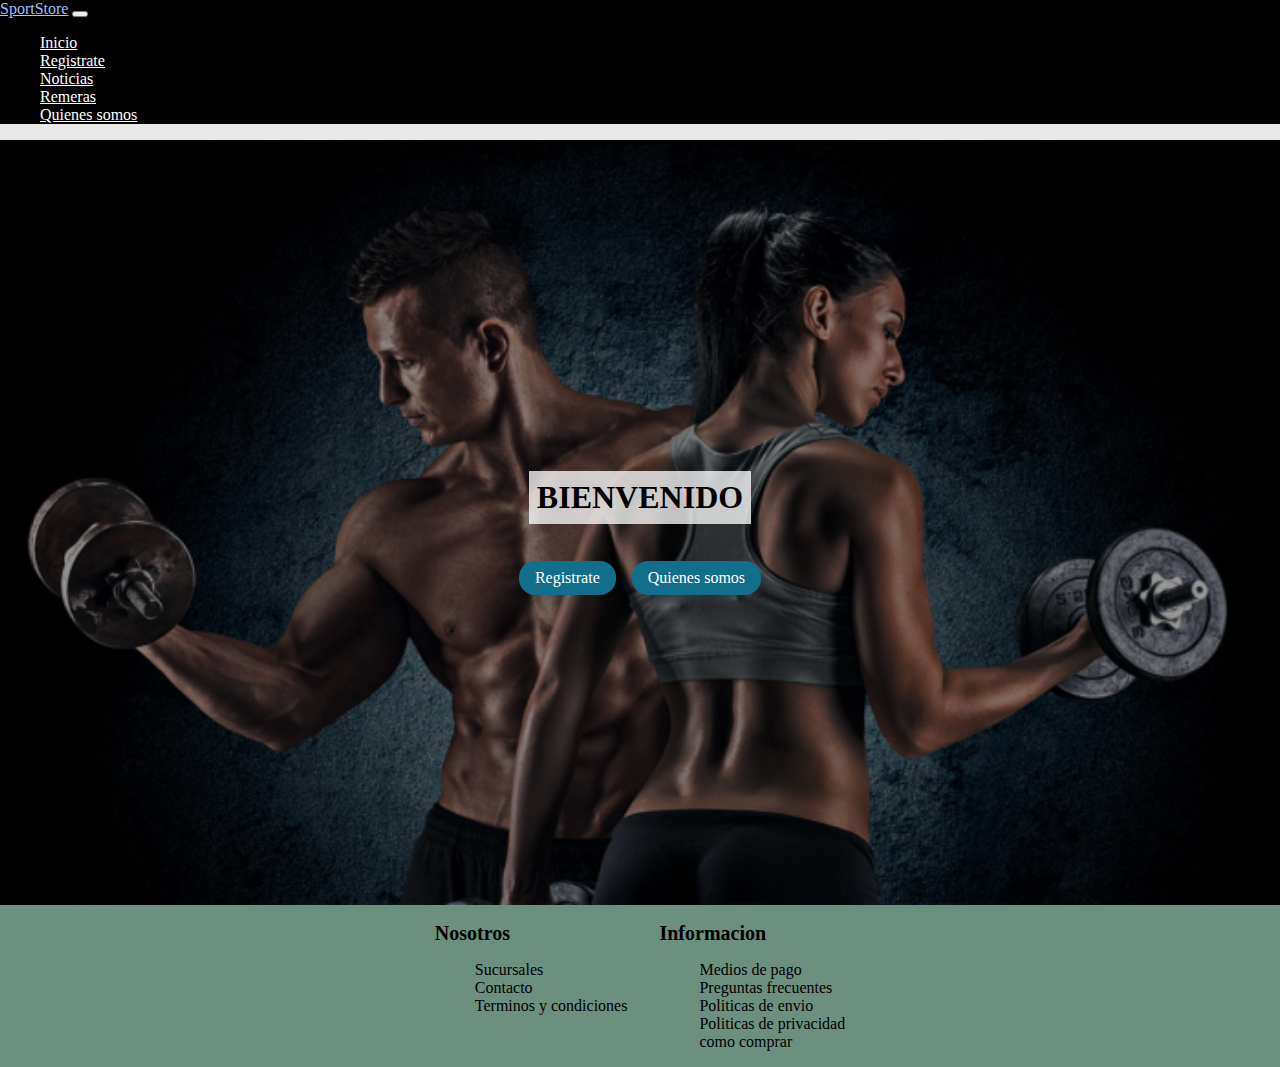
<file: index.html>
<!DOCTYPE html>
<html lang="es">
<head>
    <meta charset="UTF-8">
    <meta name="viewport" content="width=device-width, initial-scale=1.0">
    <title>SportStore</title>
    <meta name="description" content="Todo Para Vivir el Deporte. Las Mejores Marcas Están En Sportline. Comprá Desde Tu Casa. Calzado, Indumentaria Y Accesorios Deportivos Para Vos. 3, 6 y 12 cuotas. Ofertas.">
    <meta name="keywords" content="comprar, calzado, remeras, accesorios, ofertas, deportes, mejores marcas, indumentaria">
    <link href="https://cdn.jsdelivr.net/npm/bootstrap@5.3.2/dist/css/bootstrap.min.css" rel="stylesheet" integrity="sha384-T3c6CoIi6uLrA9TneNEoa7RxnatzjcDSCmG1MXxSR1GAsXEV/Dwwykc2MPK8M2HN" crossorigin="anonymous">
    <link rel="stylesheet" href="./css/estilos.css">
</head>
<body>

    <header>
        <nav class="navbar navbar-expand-lg" data-bs-theme="dark">
            <div class="container-fluid">
              <a class="navbar-brand" href="index.html">SportStore</a>
              <button class="navbar-toggler" type="button" data-bs-toggle="collapse" data-bs-target="#navbarNav" aria-controls="navbarNav" aria-expanded="false" aria-label="Toggle navigation">
                <span class="navbar-toggler-icon"></span>
              </button>
              <div class="collapse navbar-collapse" id="navbarNav">
                <ul class="navbar-nav">
                  <li class="nav-item">
                    <a class="nav-link" aria-current="page" href="index.html">Inicio</a>
                  </li>
                  <li class="nav-item">
                    <a class="nav-link" href="./archivos.html/registrate.html">Registrate</a>
                  </li>
                  <li class="nav-item">
                    <a class="nav-link" href="./archivos.html/noticias.html">Noticias</a>
                  </li>
                  <li class="nav-item">
                    <a class="nav-link" href="./archivos.html/remeras.html">Remeras</a>
                  </li>
                  <li class="nav-item">
                    <a class="nav-link" href="./archivos.html/quienes-somos.html">Quienes somos</a>
                  </li>
                </ul>
              </div>
            </div>
          </nav>
    </header>

    <main> 
      <div class="div">
        <h1 class="titulo">BIENVENIDO</h1>
        <div class="botones">
          <a class="boton" href="./archivos.html/registrate.html">Registrate</a>
          <a class="boton" href="./archivos.html/quienes-somos.html">Quienes somos</a>
        </div>
      </div>
    </main>

    <footer class="footer">
        <div> 
          <h2>Nosotros</h2>
            <ul>
              <li>Sucursales</li>
              <li>Contacto</li>
              <li>Terminos y condiciones</li>
            </ul>
        </div>
        <div>
          <h2>Informacion</h2> 
              <ul>
                  <li>Medios de pago</li>
                  <li>Preguntas frecuentes</li>
                  <li>Politicas de envio</li>
                  <li>Politicas de privacidad</li>
                  <li>como comprar</li>
              </ul>
        </div>    
      </footer>






    <script src="https://cdn.jsdelivr.net/npm/bootstrap@5.3.2/dist/js/bootstrap.bundle.min.js" integrity="sha384-C6RzsynM9kWDrMNeT87bh95OGNyZPhcTNXj1NW7RuBCsyN/o0jlpcV8Qyq46cDfL" crossorigin="anonymous"></script>      
</body>
</html>
</file>
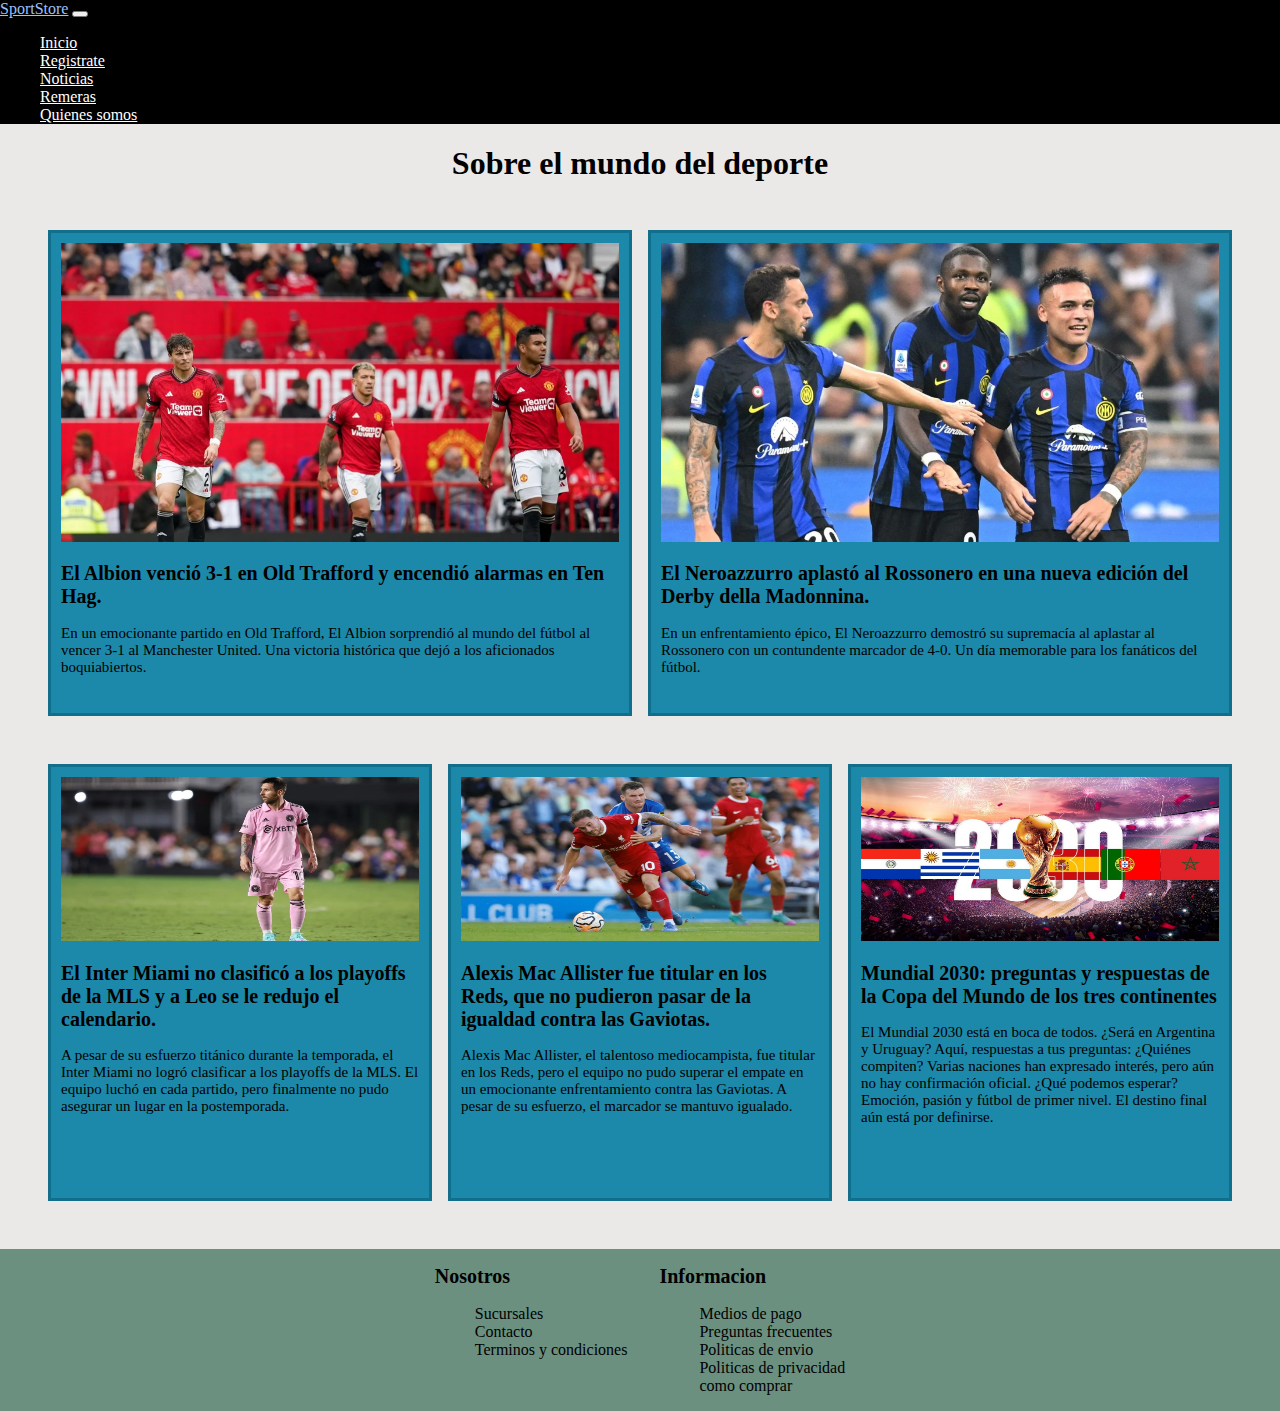
<file: archivos.html/noticias.html>
<!DOCTYPE html>
<html lang="es">
<head>
    <meta charset="UTF-8">
    <meta name="viewport" content="width=device-width, initial-scale=1.0">
    <title>Noticias</title>
    <meta name="description" content="diario deportivo líder en Argentina. Noticias deportivas de: Fútbol local e internacional, Selección Nacional">
    <meta name="keywords" content="noticias, futbol, tenis, basquet, deportes, ultimas noticias, el mundo del deporte, deposrtes, internacional, Mundial">
    <link href="https://cdn.jsdelivr.net/npm/bootstrap@5.3.2/dist/css/bootstrap.min.css" rel="stylesheet" integrity="sha384-T3c6CoIi6uLrA9TneNEoa7RxnatzjcDSCmG1MXxSR1GAsXEV/Dwwykc2MPK8M2HN" crossorigin="anonymous">
    <link rel="stylesheet" href="../css/estilos.css">
</head>
<body>
    <header>
      <nav class="navbar navbar-expand-lg " data-bs-theme="dark">
        <div class="container-fluid">
          <a class="navbar-brand" href="../index.html">SportStore</a>
          <button class="navbar-toggler" type="button" data-bs-toggle="collapse" data-bs-target="#navbarNav" aria-controls="navbarNav" aria-expanded="false" aria-label="Toggle navigation">
            <span class="navbar-toggler-icon"></span>
          </button>
          <div class="collapse navbar-collapse" id="navbarNav">
            <ul class="navbar-nav">
              <li class="nav-item">
                <a class="nav-link" aria-current="page" href="../index.html">Inicio</a>
              </li>
              <li class="nav-item">
                <a class="nav-link" href="./registrate.html">Registrate</a>
              </li>
              <li class="nav-item">
                <a class="nav-link" href="./noticias.html">Noticias</a>
              </li>
              <li class="nav-item">
                <a class="nav-link" href="./remeras.html">Remeras</a>
              </li>
              <li class="nav-item">
                <a class="nav-link" href="./quienes-somos.html">Quienes somos</a>
              </li>
            </ul>
          </div>
        </div>
      </nav>
    </header>

    <main>
      <h1 class="margin-extra pepe">Sobre el mundo del deporte</h1>
      <section class="tarjetas grid">
        <div class="tarjeta tarjeta1">
          <a href=""><img src="../imgagenes/noti1.png" alt="Imagen"></a>
          <h2>El Albion venció 3-1 en Old Trafford y encendió alarmas en Ten Hag.</h2>
          <p>En un emocionante partido en Old Trafford, El Albion sorprendió al mundo del fútbol al vencer 3-1 al Manchester United. Una victoria histórica que dejó a los aficionados boquiabiertos.</p>
        </div>
        <div class="tarjeta tarjeta2">
          <a href=""><img src="../imgagenes/noti2.png" alt="Imagen"></a>
          <h2>El Neroazzurro aplastó al Rossonero en una nueva edición del Derby della Madonnina.</h2>
          <p>En un enfrentamiento épico, El Neroazzurro demostró su supremacía al aplastar al Rossonero con un contundente marcador de 4-0. Un día memorable para los fanáticos del fútbol.</p>
        </div>
      </section>
      <section class="tarjetas grid2">
        <div class="tarjeta tarjeta4">
          <a href=""><img src="../imgagenes/noticia 3.webp" alt="Imagen" class="img2"></a>
          <h2>El Inter Miami no clasificó a los playoffs de la MLS y a Leo se le redujo el calendario.</h2>
          <p>A pesar de su esfuerzo titánico durante la temporada, el Inter Miami no logró clasificar a los playoffs de la MLS. El equipo luchó en cada partido, pero finalmente no pudo asegurar un lugar en la postemporada.</p>
        </div>
        <div class="tarjeta tarjeta5">
          <a href=""><img src="../imgagenes/noticia 4.webp" alt="Imagen" class="img2"></a>
          <h2>Alexis Mac Allister fue titular en los Reds, que no pudieron pasar de la igualdad contra las Gaviotas.</h2>
          <p>Alexis Mac Allister, el talentoso mediocampista, fue titular en los Reds, pero el equipo no pudo superar el empate en un emocionante enfrentamiento contra las Gaviotas. A pesar de su esfuerzo, el marcador se mantuvo igualado.</p>
        </div>
        <div class="tarjeta tarjeta6">
          <a href=""><img src="../imgagenes/noticia 6.jpg" alt="Imagen" class="img2"></a>
          <h2>Mundial 2030: preguntas y respuestas de la Copa del Mundo de los tres continentes</h2>
          <p>El Mundial 2030 está en boca de todos. ¿Será en Argentina y Uruguay? Aquí, respuestas a tus preguntas: ¿Quiénes compiten? Varias naciones han expresado interés, pero aún no hay confirmación oficial. ¿Qué podemos esperar? Emoción, pasión y fútbol de primer nivel. El destino final aún está por definirse.</p>
        </div>
      </section>
    </main>




    <footer class="footer">
      <div> 
        <h2>Nosotros</h2>
          <ul>
            <li>Sucursales</li>
            <li>Contacto</li>
            <li>Terminos y condiciones</li>
          </ul>
      </div>
      <div>
        <h2>Informacion</h2> 
            <ul>
                <li>Medios de pago</li>
                <li>Preguntas frecuentes</li>
                <li>Politicas de envio</li>
                <li>Politicas de privacidad</li>
                <li>como comprar</li>
            </ul>
      </div>    
    </footer>






    <script src="https://cdn.jsdelivr.net/npm/bootstrap@5.3.2/dist/js/bootstrap.bundle.min.js" integrity="sha384-C6RzsynM9kWDrMNeT87bh95OGNyZPhcTNXj1NW7RuBCsyN/o0jlpcV8Qyq46cDfL" crossorigin="anonymous"></script>
</body>
</html>
</file>
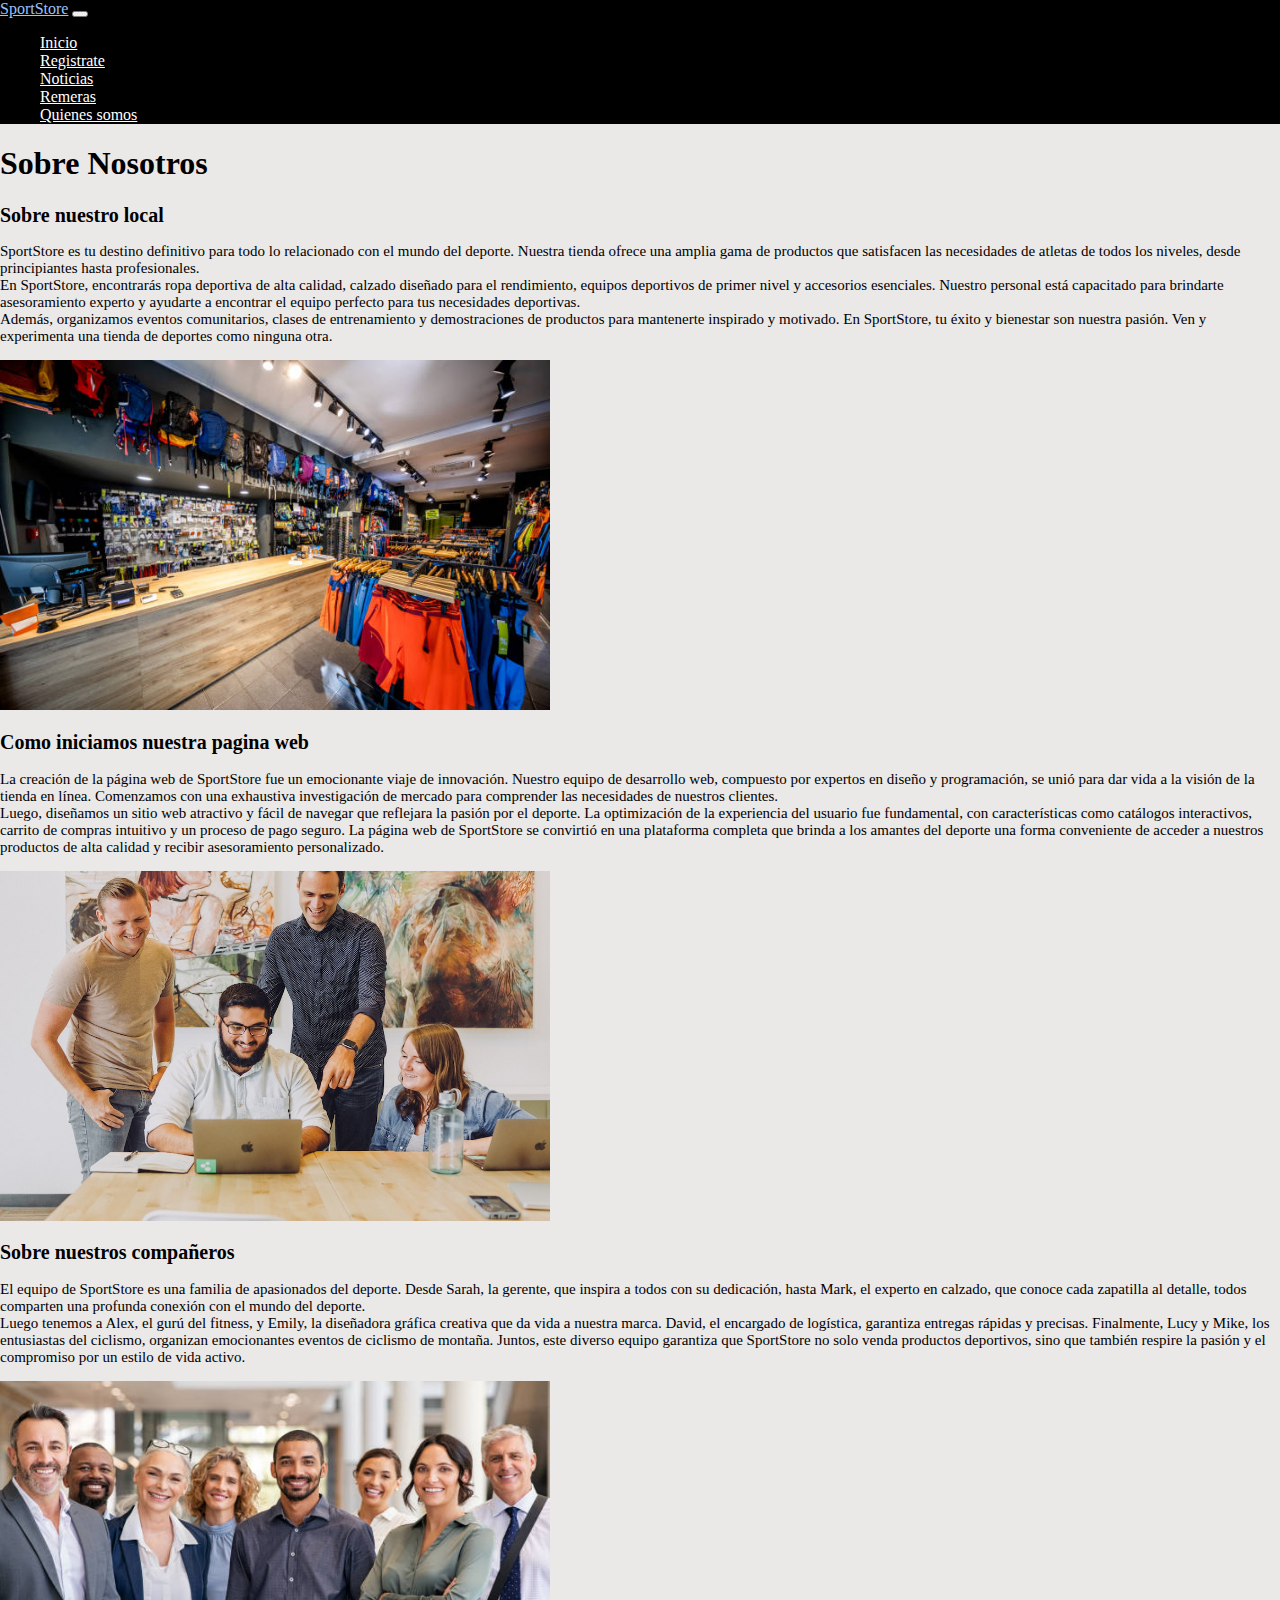
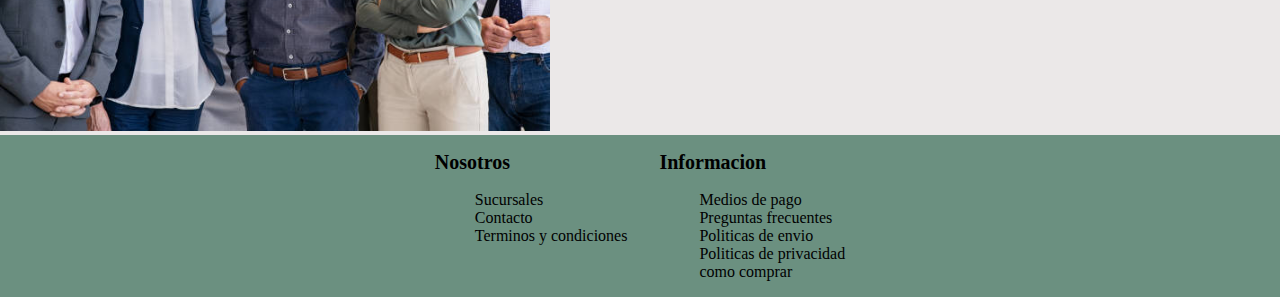
<file: archivos.html/quienes-somos.html>
<!DOCTYPE html>
<html lang="es">
<head>
    <meta charset="UTF-8">
    <meta name="viewport" content="width=device-width, initial-scale=1.0">
    <title>Quienes Somos</title>
    <meta name="description" content="Conose quienes somos y las ubicaciones de nuestors locales">
    <meta name="keywords" content="conocenos, Sucursales, telefono, locales, ubicaciones, medios de pago">
    <link href="https://cdn.jsdelivr.net/npm/bootstrap@5.3.2/dist/css/bootstrap.min.css" rel="stylesheet" integrity="sha384-T3c6CoIi6uLrA9TneNEoa7RxnatzjcDSCmG1MXxSR1GAsXEV/Dwwykc2MPK8M2HN" crossorigin="anonymous">
    <link rel="stylesheet" href="../css/estilos.css">
</head>
<body>
    <header>
      <nav class="navbar navbar-expand-lg" data-bs-theme="dark">
        <div class="container-fluid">
          <a class="navbar-brand" href="../index.html">SportStore</a>
          <button class="navbar-toggler" type="button" data-bs-toggle="collapse" data-bs-target="#navbarNav" aria-controls="navbarNav" aria-expanded="false" aria-label="Toggle navigation">
            <span class="navbar-toggler-icon"></span>
          </button>
          <div class="collapse navbar-collapse" id="navbarNav">
            <ul class="navbar-nav">
              <li class="nav-item">
                <a class="nav-link" aria-current="page" href="../index.html">Inicio</a>
              </li>
              <li class="nav-item">
                <a class="nav-link" href="./registrate.html">Registrate</a>
              </li>
              <li class="nav-item">
                <a class="nav-link" href="./noticias.html">Noticias</a>
              </li>
              <li class="nav-item">
                <a class="nav-link" href="./remeras.html">Remeras</a>
              </li>
              <li class="nav-item">
                <a class="nav-link" href="./quienes-somos.html">Quienes somos</a>
              </li>
            </ul>
          </div>
        </div>
      </nav>
     </header>

     <main class="container">
      <h1 class="margin-extra">Sobre Nosotros</h1>
      <h2 class="margin-extra">Sobre nuestro local</h2>
      <p class="margin-extra">SportStore es tu destino definitivo para todo lo relacionado con el mundo del deporte. Nuestra tienda ofrece una amplia gama de productos que satisfacen las necesidades de atletas de todos los niveles, desde principiantes hasta profesionales. <br> En SportStore, encontrarás ropa deportiva de alta calidad, calzado diseñado para el rendimiento, equipos deportivos de primer nivel y accesorios esenciales. Nuestro personal está capacitado para brindarte asesoramiento experto y ayudarte a encontrar el equipo perfecto para tus necesidades deportivas. <br> Además, organizamos eventos comunitarios, clases de entrenamiento y demostraciones de productos para mantenerte inspirado y motivado. En SportStore, tu éxito y bienestar son nuestra pasión. Ven y experimenta una tienda de deportes como ninguna otra.</p>
      <img src="../imgagenes/local.jpg" alt="Local" class="imagen-trabajo margin-extra">
      <h2 class="margin-extra">Como iniciamos nuestra pagina web</h2>
      <p class="margin-extra">La creación de la página web de SportStore fue un emocionante viaje de innovación. Nuestro equipo de desarrollo web, compuesto por expertos en diseño y programación, se unió para dar vida a la visión de la tienda en línea. Comenzamos con una exhaustiva investigación de mercado para comprender las necesidades de nuestros clientes. <br> Luego, diseñamos un sitio web atractivo y fácil de navegar que reflejara la pasión por el deporte. La optimización de la experiencia del usuario fue fundamental, con características como catálogos interactivos, carrito de compras intuitivo y un proceso de pago seguro. La página web de SportStore se convirtió en una plataforma completa que brinda a los amantes del deporte una forma conveniente de acceder a nuestros productos de alta calidad y recibir asesoramiento personalizado.</p>
      <img src="../imgagenes/gente trabajando.jpg" alt="Gente trabajando" class="imagen-trabajo margin-extra">
      <h2 class="margin-extra">Sobre nuestros compañeros</h2>
      <p class="margin-extra">El equipo de SportStore es una familia de apasionados del deporte. Desde Sarah, la gerente, que inspira a todos con su dedicación, hasta Mark, el experto en calzado, que conoce cada zapatilla al detalle, todos comparten una profunda conexión con el mundo del deporte. <br> Luego tenemos a Alex, el gurú del fitness, y Emily, la diseñadora gráfica creativa que da vida a nuestra marca. David, el encargado de logística, garantiza entregas rápidas y precisas. Finalmente, Lucy y Mike, los entusiastas del ciclismo, organizan emocionantes eventos de ciclismo de montaña. Juntos, este diverso equipo garantiza que SportStore no solo venda productos deportivos, sino que también respire la pasión y el compromiso por un estilo de vida activo.</p>
      <img src="../imgagenes/grupo.jpg" alt="empleados" class="imagen-trabajo margin-extra">
     </main>



     <footer class="footer">
      <div> 
        <h2>Nosotros</h2>
          <ul>
            <li>Sucursales</li>
            <li>Contacto</li>
            <li>Terminos y condiciones</li>
          </ul>
      </div>
      <div>
        <h2>Informacion</h2> 
            <ul>
                <li>Medios de pago</li>
                <li>Preguntas frecuentes</li>
                <li>Politicas de envio</li>
                <li>Politicas de privacidad</li>
                <li>como comprar</li>
            </ul>
      </div>    
    </footer>

    <script src="https://cdn.jsdelivr.net/npm/bootstrap@5.3.2/dist/js/bootstrap.bundle.min.js" integrity="sha384-C6RzsynM9kWDrMNeT87bh95OGNyZPhcTNXj1NW7RuBCsyN/o0jlpcV8Qyq46cDfL" crossorigin="anonymous"></script>
</body>
</html>
</file>
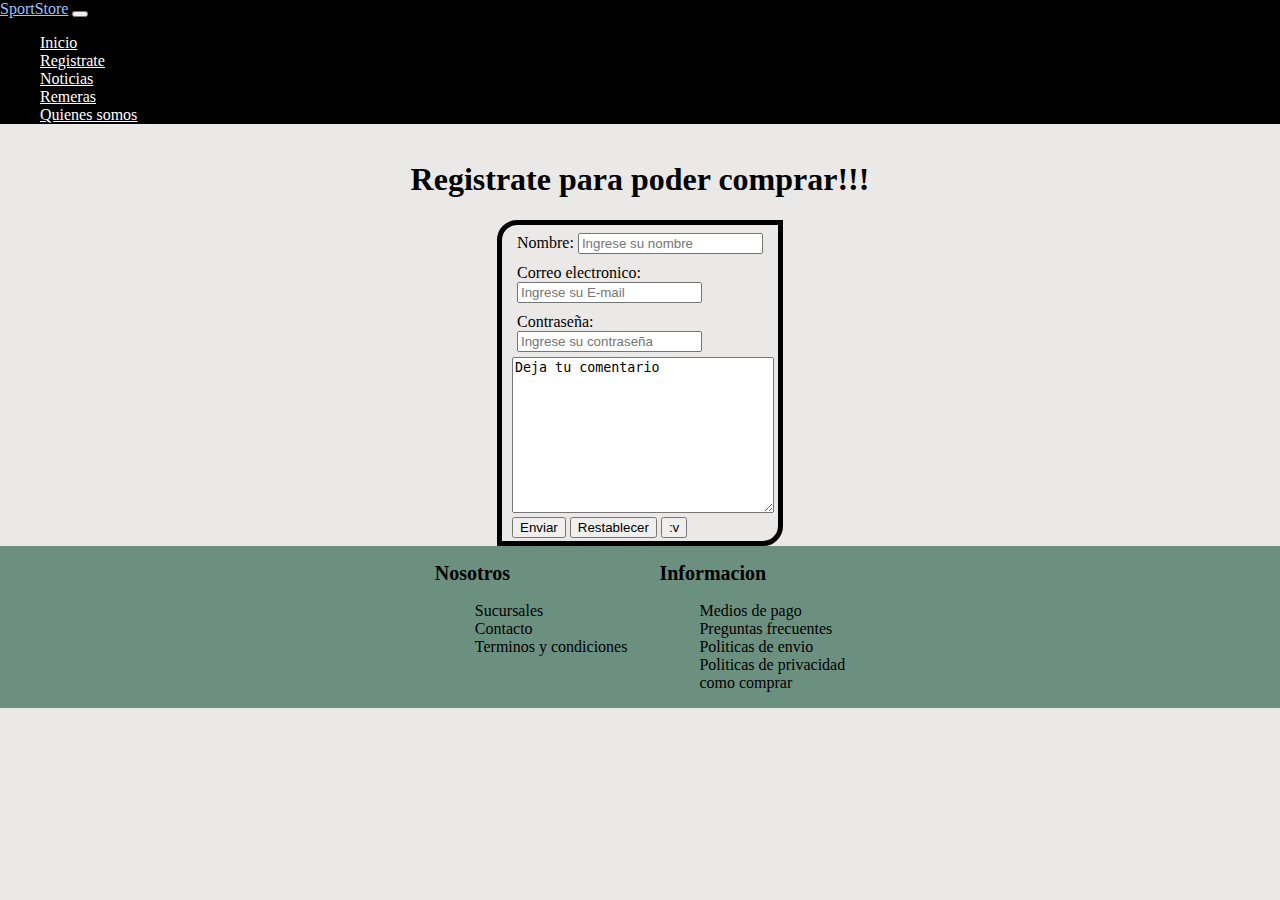
<file: archivos.html/registrate.html>
<!DOCTYPE html>
<html lang="es">
<head>
    <meta charset="UTF-8">
    <meta name="viewport" content="width=device-width, initial-scale=1.0">
    <title>Registrate</title>
    <meta name="description" content="Registrate y descubrí lo último en SportStore para poder comprar sin moverte de tu casa">
    <meta name="keywords" content="registrarse, gmail">
    <link href="https://cdn.jsdelivr.net/npm/bootstrap@5.3.2/dist/css/bootstrap.min.css" rel="stylesheet" integrity="sha384-T3c6CoIi6uLrA9TneNEoa7RxnatzjcDSCmG1MXxSR1GAsXEV/Dwwykc2MPK8M2HN" crossorigin="anonymous">
    <link rel="stylesheet" href="../css/estilos.css">
</head>
<body>

    <header>
        <nav class="navbar navbar-expand-lg" data-bs-theme="dark">
            <div class="container-fluid">
              <a class="navbar-brand" href="../index.html">SportStore</a>
              <button class="navbar-toggler" type="button" data-bs-toggle="collapse" data-bs-target="#navbarNav" aria-controls="navbarNav" aria-expanded="false" aria-label="Toggle navigation">
                <span class="navbar-toggler-icon"></span>
              </button>
              <div class="collapse navbar-collapse" id="navbarNav">
                <ul class="navbar-nav">
                  <li class="nav-item">
                    <a class="nav-link" aria-current="page" href="../index.html">Inicio</a>
                  </li>
                  <li class="nav-item">
                    <a class="nav-link" href="./registrate.html">Registrate</a>
                  </li>
                  <li class="nav-item">
                    <a class="nav-link" href="./noticias.html">Noticias</a>
                  </li>
                  <li class="nav-item">
                    <a class="nav-link" href="./remeras.html">Remeras</a>
                  </li>
                  <li class="nav-item">
                    <a class="nav-link" href="./quienes-somos.html">Quienes somos</a>
                  </li>
                </ul>
              </div>
            </div>
          </nav>
     </header>
 
     <main>
         <section class="pepe">
             <h1>Registrate para poder comprar!!!</h1>
         </section>
     </main>
     <div class="pepe">
      <form class="borde">
        <div class="registro">
            <label for="nombre">Nombre:</label>
            <input type="text" placeholder="Ingrese su nombre" required id="nombre">
        </div>
        <div class="registro">
            <label for="mail">Correo electronico:</label>
            <input type="email" placeholder="Ingrese su E-mail" required id="mail">
        </div>
       <div class="registro">
            <label for="contraseña">Contraseña:</label>
            <input type="password" placeholder="Ingrese su contraseña" required id="contraseña">
       </div>
       <div>
        <textarea name="" id="" cols="30" rows="10">Deja tu comentario</textarea>
       </div>
       <div>
        <input type="submit" value="Enviar">
        <input type="reset" value="Restablecer">
        <input type="button"value=":v">
       </div>
      </form>
     </div>

     <footer class="footer">
        <div> 
          <h2>Nosotros</h2>
            <ul>
              <li>Sucursales</li>
              <li>Contacto</li>
              <li>Terminos y condiciones</li>
            </ul>
        </div>
        <div>
          <h2>Informacion</h2> 
              <ul>
                  <li>Medios de pago</li>
                  <li>Preguntas frecuentes</li>
                  <li>Politicas de envio</li>
                  <li>Politicas de privacidad</li>
                  <li>como comprar</li>
              </ul>
        </div>    
      </footer>

    <script src="https://cdn.jsdelivr.net/npm/bootstrap@5.3.2/dist/js/bootstrap.bundle.min.js" integrity="sha384-C6RzsynM9kWDrMNeT87bh95OGNyZPhcTNXj1NW7RuBCsyN/o0jlpcV8Qyq46cDfL" crossorigin="anonymous"></script>
</body>
</html>
</file>
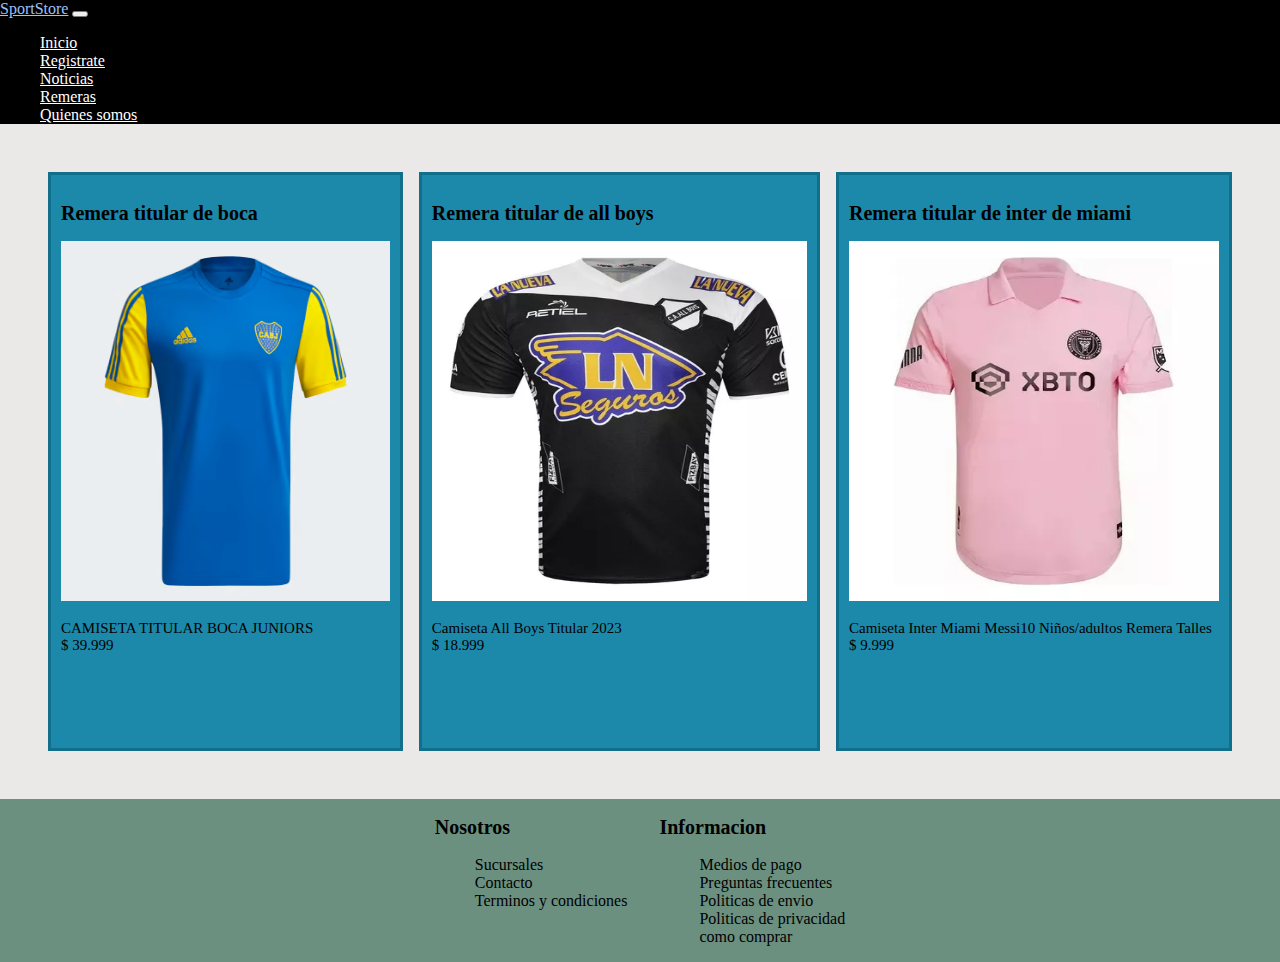
<file: archivos.html/remeras.html>
<!DOCTYPE html>
<html lang="es">
<head>
    <meta charset="UTF-8">
    <meta name="viewport" content="width=device-width, initial-scale=1.0">
    <title>Remeras</title>
    <meta name="description" content="Remeras de algodón con estampas futboleras. Inspiradas en momentos, situaciones e ídolos de la historia del fútbol.">
    <meta name="keywords" content="remeras, futbol, ofertas, calzados, estampados">
    <link href="https://cdn.jsdelivr.net/npm/bootstrap@5.3.2/dist/css/bootstrap.min.css" rel="stylesheet" integrity="sha384-T3c6CoIi6uLrA9TneNEoa7RxnatzjcDSCmG1MXxSR1GAsXEV/Dwwykc2MPK8M2HN" crossorigin="anonymous">
    <link rel="stylesheet" href="../css/estilos.css">
</head>
<body>
    <header>
        <nav class="navbar navbar-expand-lg" data-bs-theme="dark">
            <div class="container-fluid">
              <a class="navbar-brand" href="../index.html">SportStore</a>
              <button class="navbar-toggler" type="button" data-bs-toggle="collapse" data-bs-target="#navbarNav" aria-controls="navbarNav" aria-expanded="false" aria-label="Toggle navigation">
                <span class="navbar-toggler-icon"></span>
              </button>
              <div class="collapse navbar-collapse" id="navbarNav">
                <ul class="navbar-nav">
                  <li class="nav-item">
                    <a class="nav-link" aria-current="page" href="../index.html">Inicio</a>
                  </li>
                  <li class="nav-item">
                    <a class="nav-link" href="./registrate.html">Registrate</a>
                  </li>
                  <li class="nav-item">
                    <a class="nav-link" href="./noticias.html">Noticias</a>
                  </li>
                  <li class="nav-item">
                    <a class="nav-link" href="./remeras.html">Remeras</a>
                  </li>
                  <li class="nav-item">
                    <a class="nav-link" href="./quienes-somos.html">Quienes somos</a>
                  </li>
                </ul>
              </div>
            </div>
          </nav>
    </header>

    <main>
        <section class="tarjetas">
            <div class="tarjeta tarjeta1">
                <h2>Remera titular de boca</h2>
                <img src="../imgagenes/boca.avif" alt="Remera">
                <p>CAMISETA TITULAR BOCA JUNIORS <br> $ 39.999</p>
            </div>
            <div class="tarjeta tarjeta2">
                <h2>Remera titular de all boys</h2>
                <img src="../imgagenes/all boys.webp" alt="Remera">
                <p>Camiseta All Boys Titular 2023 <br> $ 18.999</p>
            </div>
            <div class="tarjeta tarjeta3">
                <h2>Remera titular de inter de miami</h2>
                <img src="../imgagenes/inter miami.webp" alt="Remera">
                <p>Camiseta Inter Miami Messi10 Niños/adultos Remera Talles <br> $ 9.999</p>
            </div>
        </section>
    </main>


    <footer class="footer">
        <div> 
          <h2>Nosotros</h2>
            <ul>
              <li>Sucursales</li>
              <li>Contacto</li>
              <li>Terminos y condiciones</li>
            </ul>
        </div>
        <div>
          <h2>Informacion</h2> 
              <ul>
                  <li>Medios de pago</li>
                  <li>Preguntas frecuentes</li>
                  <li>Politicas de envio</li>
                  <li>Politicas de privacidad</li>
                  <li>como comprar</li>
              </ul>
        </div>    
      </footer>



    <script src="https://cdn.jsdelivr.net/npm/bootstrap@5.3.2/dist/js/bootstrap.bundle.min.js" integrity="sha384-C6RzsynM9kWDrMNeT87bh95OGNyZPhcTNXj1NW7RuBCsyN/o0jlpcV8Qyq46cDfL" crossorigin="anonymous"></script>
</body>
</html>
</file>
<file: css/estilos.css>
body {
  margin: 0;
  padding: 0;
  background-color: #ebe8e8;
}

.div {
  background-image: url(../imgagenes/gym.png);
  background-size: cover;
  background-position: center center;
  background-repeat: no-repeat;
  height: 85vh;
  display: flex;
  flex-direction: column;
  justify-content: center;
  align-items: center;
}

.titulo {
  background-color: rgba(255, 255, 255, 0.76);
  padding: 0.5rem;
}

.botones {
  display: flex;
  gap: 1rem;
  margin-top: 1rem;
}

.boton {
  text-decoration: none;
  background-color: #116f8b;
  color: white;
  padding: 0.5rem 1rem;
  border-radius: 1rem;
}

.texto {
  padding-inline: 3rem;
  gap: 2rem;
}

.nav {
  margin-bottom: 1rem;
  background-color: #2e97b7;
  padding: 5px;
  position: sticky;
  width: 100%;
  z-index: 1;
}

.item-lista {
  display: inline-block;
  margin: 10px;
}

.registro {
  padding: 5px;
}

.pepe {
  display: flex;
  justify-content: center;
}

.borde {
  padding: 3px 10px;
  border: 5px solid #000;
  border-top-left-radius: 20px;
  border-bottom-right-radius: 20px;
  width: 20%;
}

ul {
  list-style-type: none;
}

.imagen {
  width: 850px;
  height: 250px;
  margin-right: 200px;
  padding: 10px;
}

.imagen-trabajo {
  width: 550px;
  height: 350px;
  margin-right: 100px;
}

.tarjetas {
  margin: 3rem;
  display: flex;
  gap: 1rem;
}

.tarjeta1:hover {
  transform: scale(1.1);
}

.tarjeta2:hover {
  transform: scale(1.1);
}

.tarjeta3:hover {
  transform: scale(1.1);
}

.tarjeta {
  background: #1c89aa;
  padding: 10px;
  border: 3px solid #116f8b;
}

.grid {
  display: grid;
  grid-template-columns: 1fr 1fr;
  grid-template-areas: "tarjeta1 tarjeta2";
}

.tarjeta1 img {
  width: 100%;
  height: 65%;
  grid-area: tarjeta1;
}

.tarjeta2 img {
  width: 100%;
  height: 65%;
  grid-area: tarjeta2;
}

.tarjeta3 img {
  width: 100%;
  height: 65%;
}

.grid2 {
  display: grid;
  grid-template-columns: 1fr 1fr 1fr;
  grid-template-areas: "tarjeta6 tarjeta4 tarjeta5";
}

.tarjeta4 .img2 {
  width: 100%;
  height: 40%;
  grid-area: tarjeta4;
}

.tarjeta5 .img2 {
  width: 100%;
  height: 40%;
  grid-area: tarjeta5;
}

.tarjeta6 .img2 {
  width: 100%;
  height: 40%;
  grid-area: tarjeta6;
}

.navbar {
  background-color: #000;
}

.navbar a {
  color: white;
}

.navbar a:hover {
  color: rgb(155, 193, 250);
}

h2 {
  font-size: 20px;
}

p {
  font-size: 15px;
}

.footer {
  background-color: #6b9080;
  padding-inline: 3rem;
  gap: 2rem;
  display: flex;
  justify-content: center;
}

@media (max-width: 1214px) {
  .footer {
    background-color: aquamarine;
  }
  .botones {
    display: flex;
    flex-direction: column;
  }
  .boton {
    text-align: center;
  }
  .tarjetas {
    display: flex;
    flex-direction: column;
  }
  .borde {
    padding: 3px 10px;
    border: #000 5px solid;
    border-top-left-radius: 20px;
    border-bottom-right-radius: 20px;
    width: 100%;
  }
}/*# sourceMappingURL=estilos.css.map */
</file>
